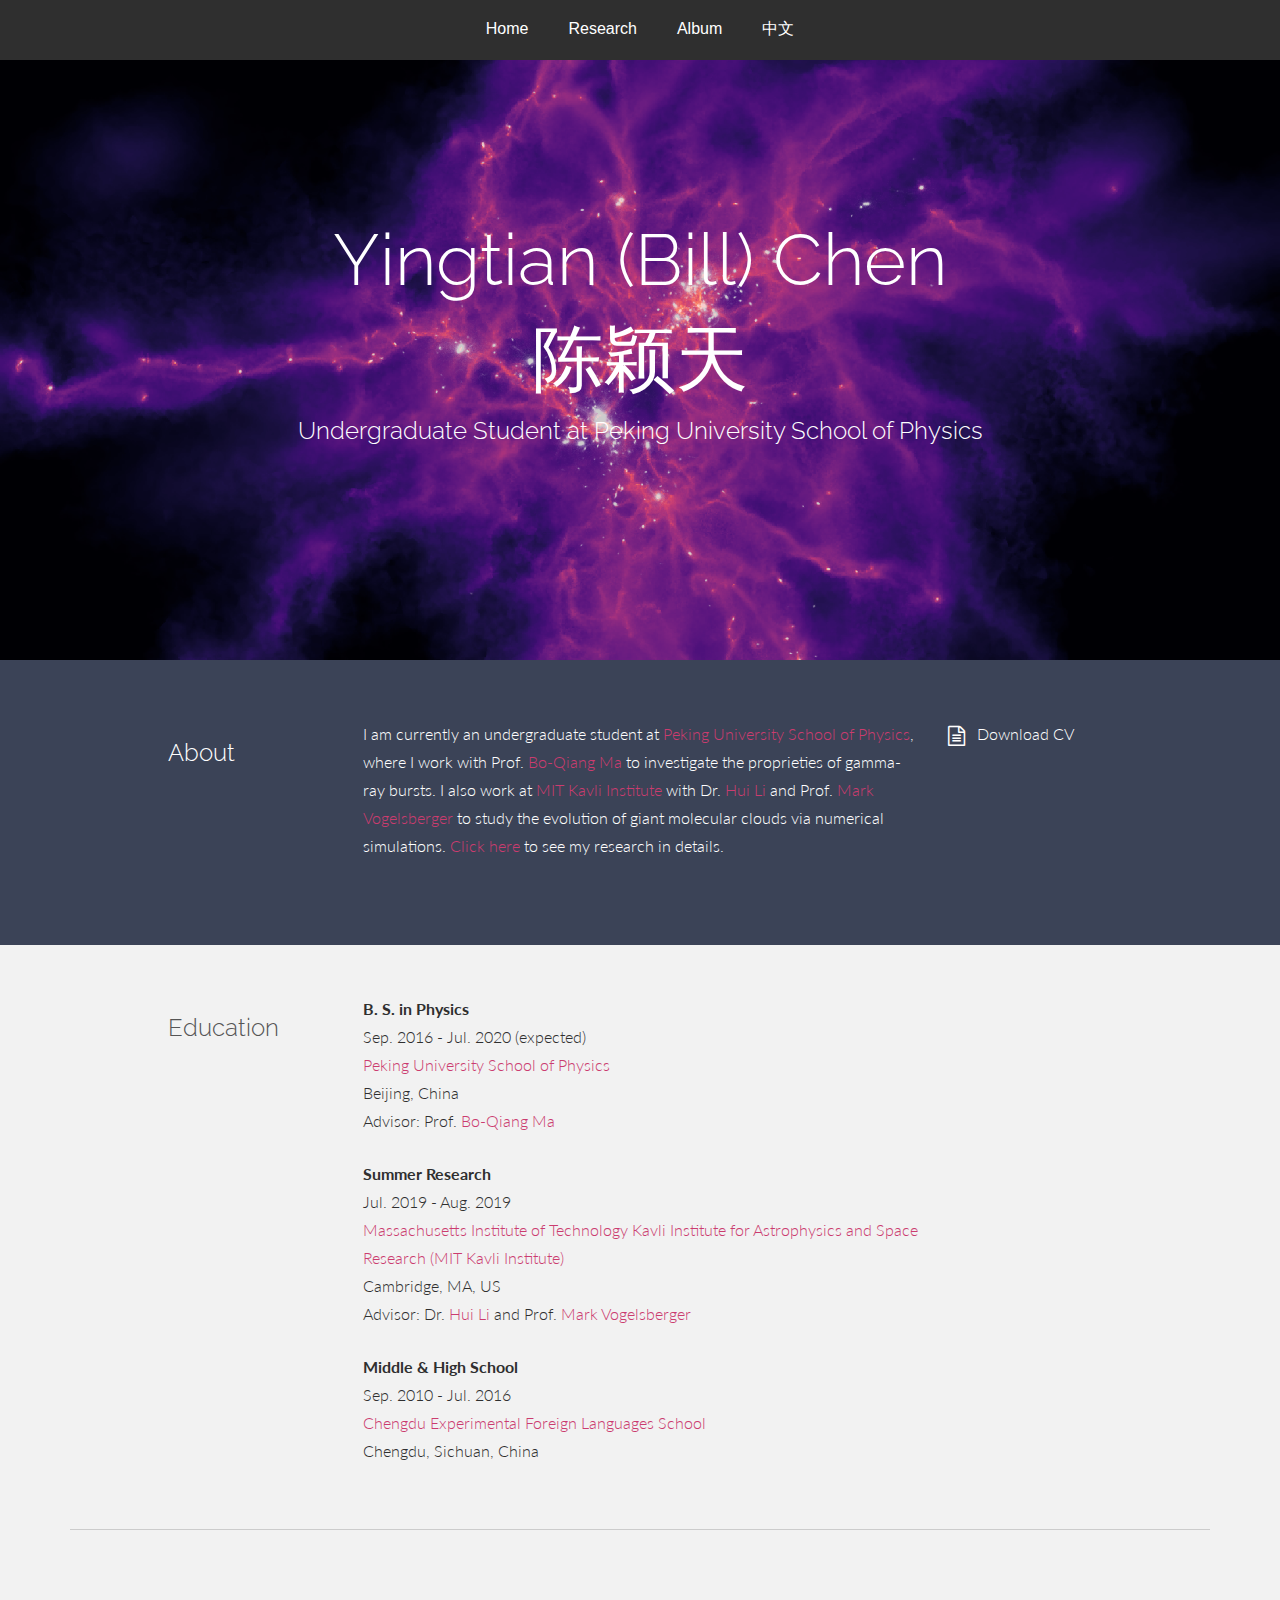
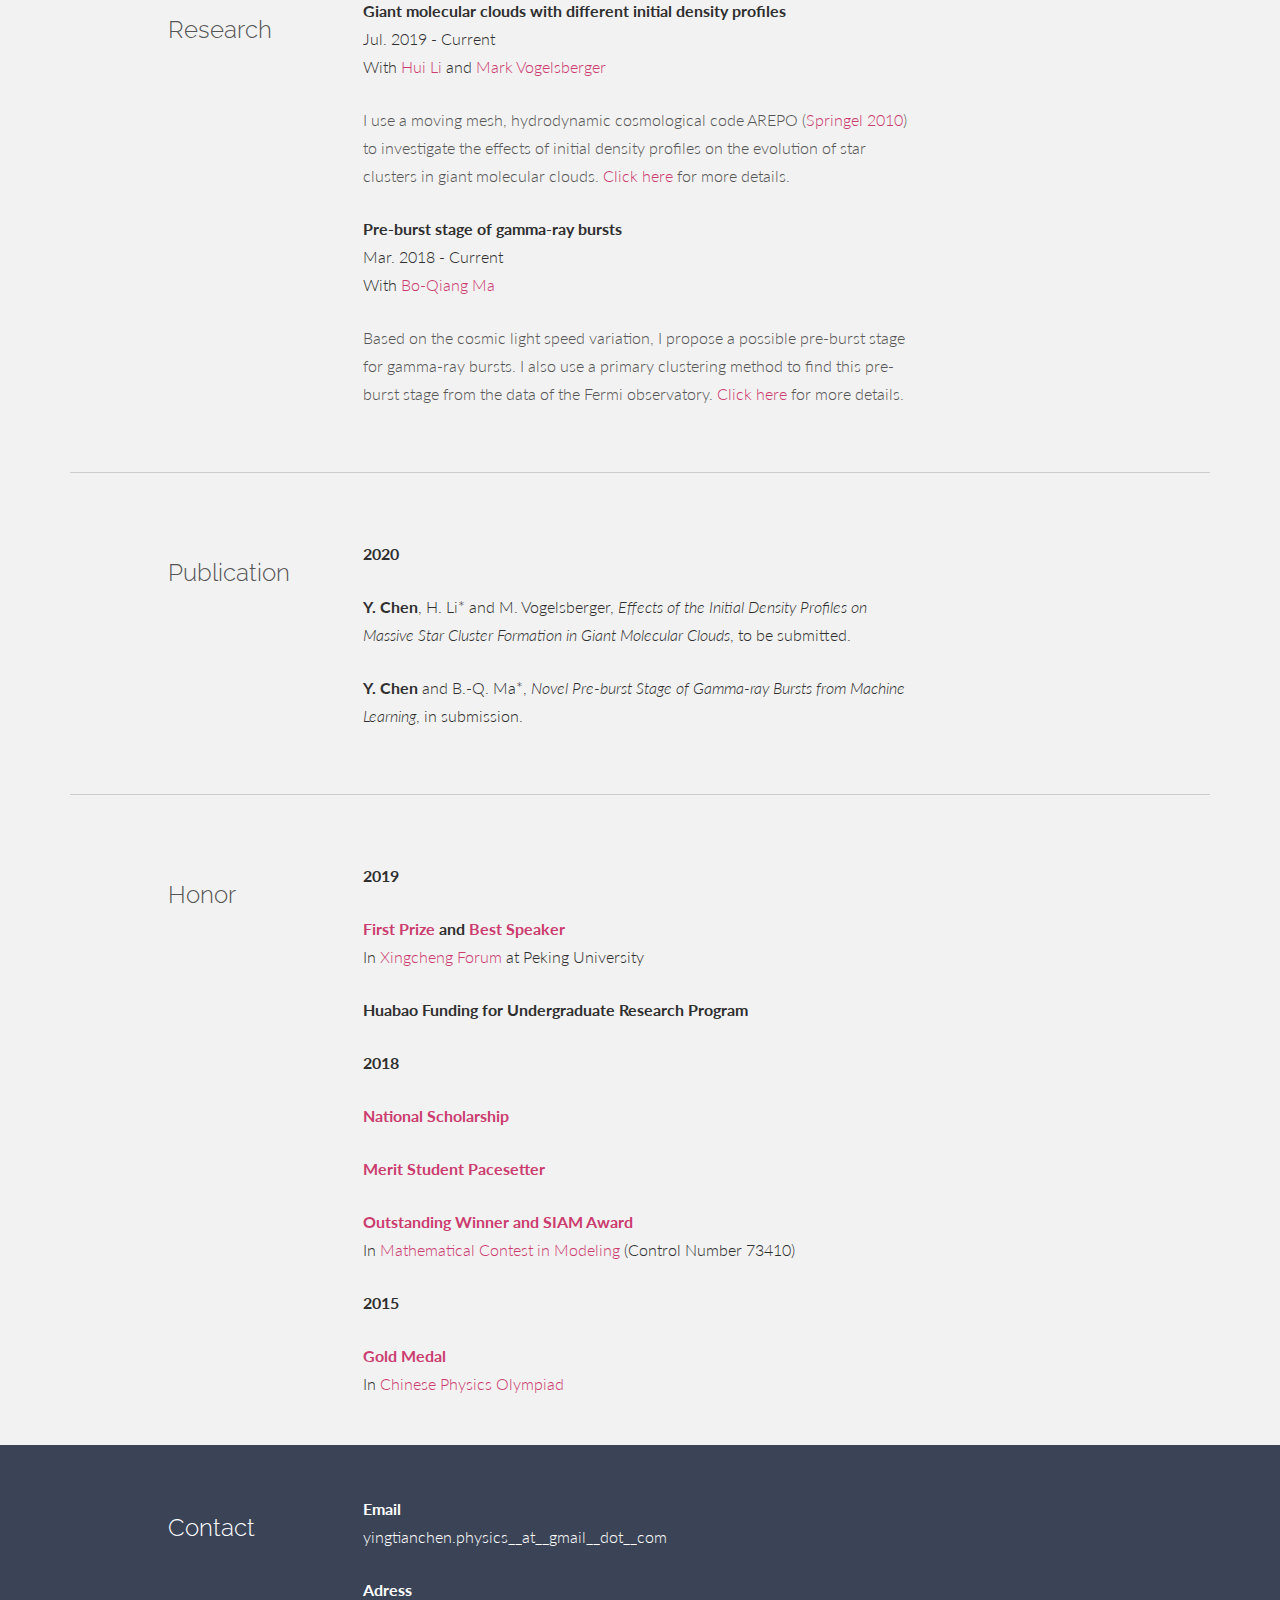
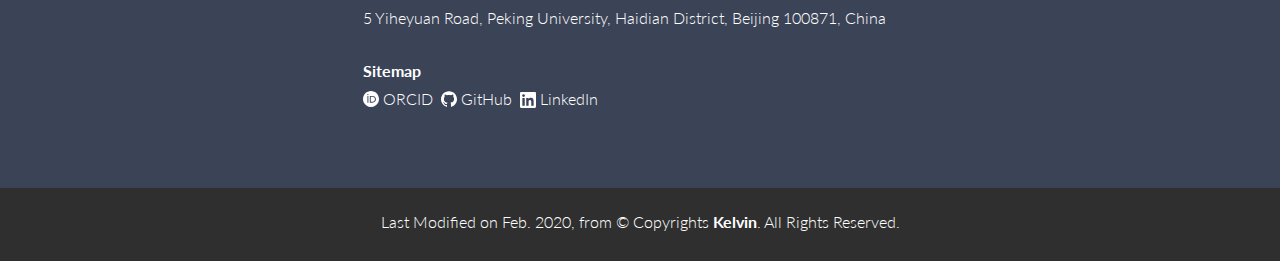
<file: index.html>
<!DOCTYPE html>
<html lang="en">
<head>
  <meta charset="utf-8">
  <title>Bill Chen</title>
  <meta content="width=device-width, initial-scale=1.0" name="viewport">
  <meta content="" name="keywords">
  <meta content="" name="description">

  <!-- Favicons -->
  <link href="img/icon.svg" rel="icon">
  <link href="img/icon.svg" rel="apple-touch-icon">

  <!-- Google Fonts -->
  <link href="https://fonts.googleapis.com/css?family=Lato:300,400,700,300italic,400italic|Raleway:400,300,700" rel="stylesheet">

  <!-- Bootstrap CSS File -->
  <link href="lib/bootstrap/css/bootstrap.min.css" rel="stylesheet">

  <!-- Libraries CSS Files -->
  <link href="lib/font-awesome/css/font-awesome.min.css" rel="stylesheet">

  <!-- Main Stylesheet File -->
  <link href="css/style.css" rel="stylesheet">

</head>

<body data-spy="scroll" data-offset="64" data-target="#section-topbar">

  <div id="section-topbar">
    <div id="topbar-inner">
      <div class="container">
        <div class="row">
          <div class="dropdown">
            <ul id="nav" class="nav">
              <li class="menu-item"><a href="./index.html">Home</a></li>
              <li class="menu-item"><a href="./research.html">Research</a></li>
              <li class="menu-item"><a href="./album.html">Album</a></li>
              <!--<li class="menu-item"><a href="./doc/CV-YingtianChen.pdf">CV</a></li>-->
              <li class="menu-item"><a href="./index-CN.html">中文</a></li>
            </ul>
            <!--/ uL#nav -->
          </div>
          <!-- /.dropdown -->

          <div class="clear"></div>
        </div>
        <!--/.row -->
      </div>
      <!--/.container -->

      <div class="clear"></div>
    </div>
    <!--/ #topbar-inner -->
  </div>
  <!--/ #section-topbar -->

  <div id="headerwrap">
    <div class="container">
      <div class="row centered">
        <div class="col-lg-12">
          <h1>Yingtian (Bill) Chen</h1>
          <h1>陈颖天</h1>
          <h3>Undergraduate Student at Peking University School of Physics</h3>
        </div>
        <!--/.col-lg-12 -->
      </div>
      <!--/.row -->
    </div>
    <!--/.container -->
  </div>
  <!--/.#headerwrap -->


  <section id="home" name="home">
    <div id="intro">
      <div class="container">
        <div class="row">

          <div class="col-lg-2 col-lg-offset-1">
            <h3>About</h3><br/>
          </div>
          <div class="col-lg-6">
            <p>
            	I am currently an undergraduate student at <a href="http://www.phy.pku.edu.cn/English.html">Peking University School of Physics</a>, where I work with Prof. <a href="http://www.phy.pku.edu.cn/~mabq/mabq.htm">Bo-Qiang Ma</a> to investigate the proprieties of gamma-ray bursts. I also work at <a href="https://space.mit.edu/">MIT Kavli Institute</a> with Dr. <a href="https://lihui870222.github.io/">Hui Li</a> and Prof. <a href="http://web.mit.edu/physics/people/faculty/vogelsberger_mark.html">Mark Vogelsberger</a> to study the evolution of giant molecular clouds via numerical simulations. <a href="./research.html">Click here</a> to see my research in details.
            </p>
          </div>
          <div class="col-lg-3">
            <p><a href="./doc/CV-YingtianChen.pdf"><i class="fa fa-file-text-o"></i></a>
              <sm>Download CV</sm>
            </p>
          </div>

        </div>
        <!--/.row -->
      </div>
      <!--/.container -->
    </div>
    <!--/ #intro -->
  </section>


  <section id="resume" name="resume">
    <!--EDUCATION DESCRIPTION -->
    <div class="container desc">
      <div class="row">

        <div class="col-lg-2 col-lg-offset-1">
          <h3>Education</h3><br/>
        </div>
        <div class="col-lg-6">
          <p>
            <t>B. S. in Physics</t><br/>
            <sm>Sep. 2016 - Jul. 2020 (expected)</sm><br/>
            <a href="http://www.phy.pku.edu.cn/English.html">Peking University School of Physics</a><br/>
            Beijing, China <br/>
            Advisor: Prof. <a href="http://www.phy.pku.edu.cn/~mabq/mabq.htm">Bo-Qiang Ma</a>
          </p>
        </div>

        <div class="col-lg-6 col-lg-offset-3">
          <p>
            <t>Summer Research</t><br/>
            <sm>Jul. 2019 - Aug. 2019</sm><br/>
            <a href="https://space.mit.edu/">Massachusetts Institute of Technology Kavli Institute for Astrophysics and Space Research (MIT Kavli Institute)</a><br/>
            Cambridge, MA, US <br/>
            Advisor: Dr. <a href="https://lihui870222.github.io/">Hui Li</a> and Prof. <a href="http://web.mit.edu/physics/people/faculty/vogelsberger_mark.html">Mark Vogelsberger</a>
          </p>
        </div>

        <div class="col-lg-6 col-lg-offset-3">
          <p>
            <t>Middle & High School</t> <br/>
            <sm>Sep. 2010 - Jul. 2016</sm><br/>
            <a href="http://www.cefls.cn/">Chengdu Experimental Foreign Languages School</a><br/>
            Chengdu, Sichuan, China <br/>
          </p>
        </div>

      </div>
      <!--/.row -->
      <br>
      <hr>
    </div>
    <!--/.container -->
  </section>

  <!--WORK DESCRIPTION -->
  <div class="container desc">
    <div class="row">

      <div class="col-lg-2 col-lg-offset-1">
        <h3>Research</h3><br/>
      </div>
      <div class="col-lg-6">
        <p>
          <t>Giant molecular clouds with different initial density profiles</t><br/>
          <sm>Jul. 2019 - Current</sm><br/>
          With <a href="https://lihui870222.github.io/">Hui Li</a> and <a href="http://web.mit.edu/physics/people/faculty/vogelsberger_mark.html">Mark Vogelsberger</a><br/>
        </p>
        <p>
          <more>
          	I use a moving mesh, hydrodynamic cosmological code AREPO (<a href="https://academic.oup.com/mnras/article/401/2/791/1147356">Springel 2010</a>) to investigate the effects of initial density profiles on the evolution of star clusters in giant molecular clouds. <a href="./research.html">Click here</a> for more details.
      	  </more>
        </p>
      </div>

      <div class="col-lg-6 col-lg-offset-3">
        <p>
          <t>Pre-burst stage of gamma-ray bursts</t><br/>
          <sm>Mar. 2018 - Current</sm><br/>
          With <a href="http://www.phy.pku.edu.cn/~mabq/mabq.htm">Bo-Qiang Ma</a><br/>
        </p>
        <p>
          <more>
          	Based on the cosmic light speed variation, I propose a possible pre-burst stage for gamma-ray bursts. I also use a primary clustering method to find this pre-burst stage from the data of the Fermi observatory. <a href="./research.html">Click here</a> for more details.
          </more>
        </p>
      </div>

    </div>
    <!--/.row -->
    <br>
    <hr>
  </div>
  <!--/.container -->


  <!--PUB DESCRIPTION -->
  <div class="container desc">
    <div class="row">

      <div class="col-lg-2 col-lg-offset-1">
        <h3>Publication</h3><br/>
      </div>
      <div class="col-lg-6">
        <p>
          <t>2020</t><br/>
        </p>
        <p>
          <t>Y. Chen</t>, H. Li* and M. Vogelsberger,
          <i>Effects of the Initial Density Profiles on Massive Star Cluster Formation in Giant Molecular Clouds</i>,
          to be submitted.<br/>
        </p>
      </div>

      <div class="col-lg-6 col-lg-offset-3">
        <p>
          <t>Y. Chen</t> and B.-Q. Ma*,
          <i>Novel Pre-burst Stage of Gamma-ray Bursts from Machine Learning</i>,
          in submission.<br/>
        </p>
      </div>

    </div>
    <!--/.row -->
    <br>
    <hr>
  </div>
  <!--/.container -->


  <!--AWARDS DESCRIPTION -->
  <div class="container desc">
    <div class="row">
      <div class="col-lg-2 col-lg-offset-1">
        <h3>Honor</h3><br/>
      </div>
      <div class="col-lg-6">
        <p>
          <t>2019</t><br/>
        </p>
        <p>
          <t><a href="./img/XingCheng1.jpg">First Prize</a> and <a href="./img/XingCheng2.jpg">Best Speaker</a></t><br/>
          In <a href="http://www.phy.pku.edu.cn/under/xingcheng/index.xml">Xingcheng Forum</a> at Peking University<br/>
        </p>
      </div>

      <div class="col-lg-6 col-lg-offset-3">
        <p>
          <t>Huabao Funding for Undergraduate Research Program</t><br/>
        </p>
      </div>

      <div class="col-lg-6 col-lg-offset-3">
        <p>
          <t>2018</t><br/>
        </p>
        <p>
          <t><a href="./img/NationalScholarship.pdf">National Scholarship</a></t><br/>
        </p>
      </div>

      <div class="col-lg-6 col-lg-offset-3">
        <p>
          <t><a href="./img/MeritStudentPacesetter.pdf">Merit Student Pacesetter</a></t><br/>
        </p>
      </div>

      <div class="col-lg-6 col-lg-offset-3">
        <p>
          <t><a href="./img/MCM.jpg">Outstanding Winner and SIAM Award</a></t><br/>
          In <a href="https://www.comap.com/undergraduate/contests/">Mathematical Contest in Modeling</a> (Control Number 73410)<br/>
        </p>
      </div>

      <div class="col-lg-6 col-lg-offset-3">
        <p>
          <t>2015</t><br/>
        </p>
        <p>
          <t><a href="./img/CPhO.jpg">Gold Medal</a></t><br/>
          In <a href="http://cso.xiaoxiaotong.org/physics/index.aspx">Chinese Physics Olympiad</a><br/>
        </p>
      </div>

    </div>
    <!--/.row -->
    <br>
  </div>
  <!--/.container -->

  <section id="contact" name="contact">
    <!--FOOTER DESCRIPTION -->
    <div id="footwrap">
      <div class="container">
        <div class="row">

          <div class="col-lg-2 col-lg-offset-1">
            <h3>Contact</h3><br/>
          </div>
          <div class="col-lg-6">
            <p>
              <t>Email</t><br/> yingtianchen.physics__at__gmail__dot__com <br/>
            </p>
            <p>
              <t>Adress</t><br/> 5 Yiheyuan Road, Peking University, Haidian District, Beijing 100871, China <br/>
            </p>
            <p>
              <t>Sitemap</t><br/>
              <a href="https://orcid.org/0000-0002-5970-2563"><img border="0" src="./img/orcid.svg" width=16 style="margin-bottom: 5px"></a> ORCID&nbsp;
              <a href="https://github.com/EnthalpyBill"><img border="0" src="./img/github.svg" width=16 style="margin-bottom: 5px"></a> GitHub&nbsp;
              <a href="https://www.linkedin.com/in/yingtianchen/"><img border="0" src="./img/linkedin.svg" width=16 style="margin-bottom: 3px"></a> LinkedIn
              <br/>
            </p>
          </div>
        </div>
        <!--/.row -->
      </div>
      <!--/.container -->
    </div>
    <!--/ #footer -->
  </section>

  <div id="copyrights">
    <div class="container">
      <p>
        Last Modified on Feb. 2020, from &copy; Copyrights <strong>Kelvin</strong>. All Rights Reserved.
      </p>
      <div class="credits">

      </div>
    </div>
  </div>

  <!-- JavaScript Libraries -->
  <script src="lib/jquery/jquery.min.js"></script>
  <script src="lib/bootstrap/js/bootstrap.min.js"></script>
  <script src="lib/php-mail-form/validate.js"></script>
  <script src="lib/chart/chart.js"></script>
  <script src="lib/easing/easing.min.js"></script>

  <!-- Template Main Javascript File -->
  <script src="js/main.js"></script>

</body>
</html>
</file>
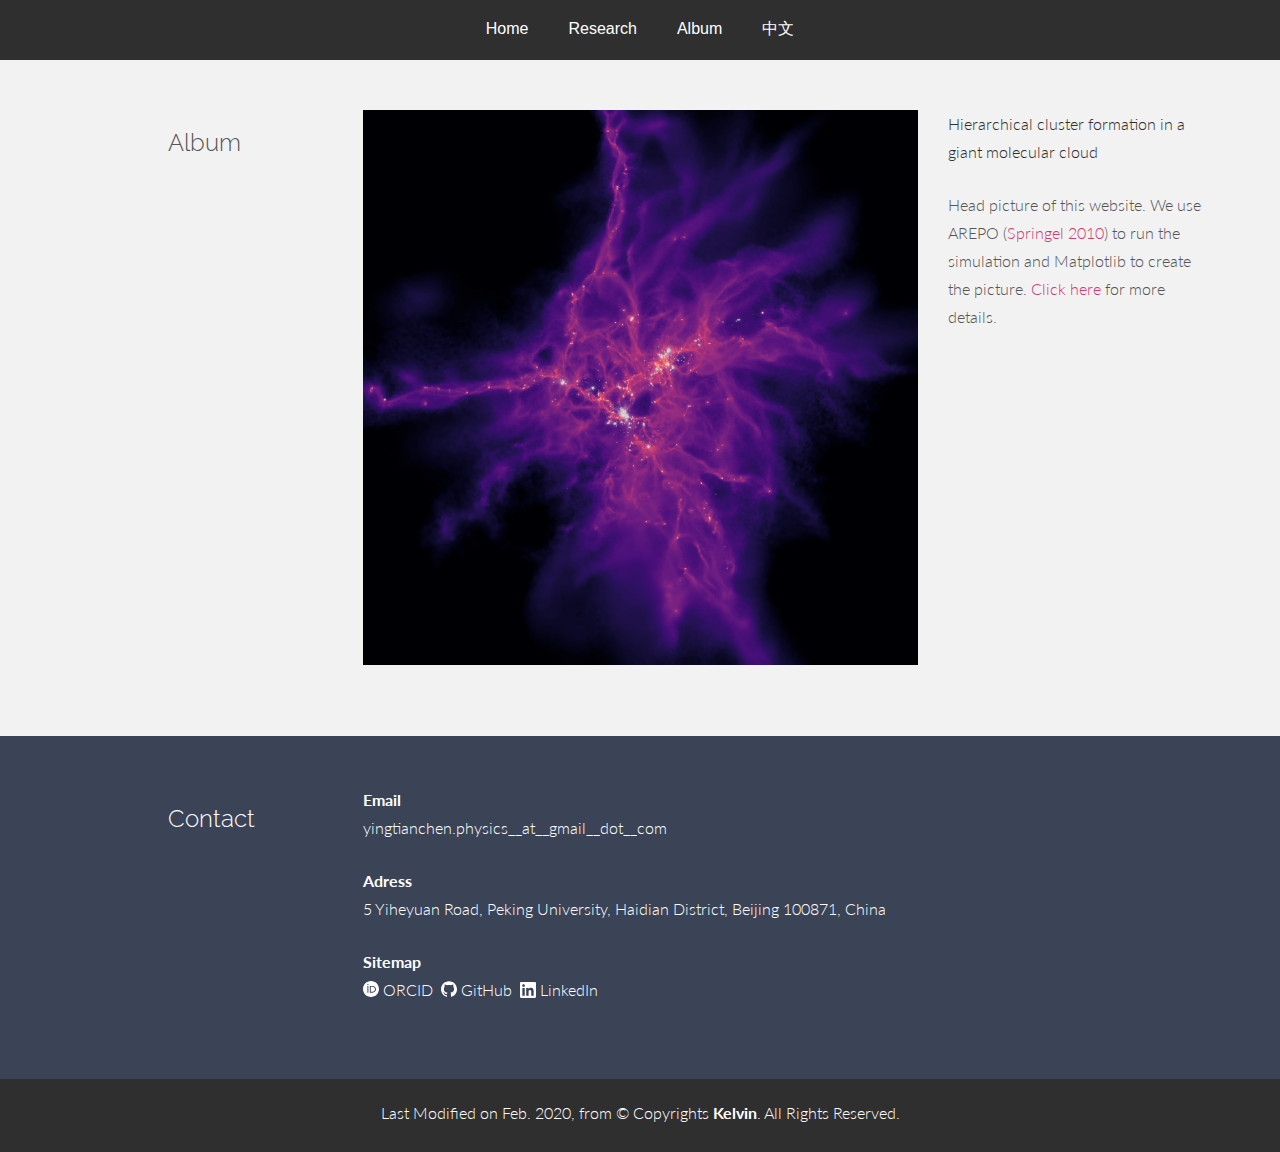
<file: album.html>
<!DOCTYPE html>
<html lang="en">
<head>
  <meta charset="utf-8">
  <title>Bill Chen Album</title>
  <meta content="width=device-width, initial-scale=1.0" name="viewport">
  <meta content="" name="keywords">
  <meta content="" name="description">

  <!-- Favicons -->
  <link href="img/icon.svg" rel="icon">
  <link href="img/icon.svg" rel="apple-touch-icon">

  <!-- Google Fonts -->
  <link href="https://fonts.googleapis.com/css?family=Lato:300,400,700,300italic,400italic|Raleway:400,300,700" rel="stylesheet">

  <!-- Bootstrap CSS File -->
  <link href="lib/bootstrap/css/bootstrap.min.css" rel="stylesheet">

  <!-- Libraries CSS Files -->
  <link href="lib/font-awesome/css/font-awesome.min.css" rel="stylesheet">

  <!-- Main Stylesheet File -->
  <link href="css/style.css" rel="stylesheet">

  <style type="text/css">.desc {margin-top: 60px;}</style>

</head>

<body data-spy="scroll" data-offset="64" data-target="#section-topbar">

  <div id="section-topbar">
    <div id="topbar-inner">
      <div class="container">
        <div class="row">
          <div class="dropdown">
            <ul id="nav" class="nav">
              <li class="menu-item"><a href="./index.html">Home</a></li>
              <li class="menu-item"><a href="./research.html">Research</a></li>
              <li class="menu-item"><a href="./album.html">Album</a></li>
              <!--<li class="menu-item"><a href="./doc/CV-YingtianChen.pdf">CV</a></li>-->
              <li class="menu-item"><a href="./index-CN.html">中文</a></li>
            </ul>
            <!--/ uL#nav -->
          </div>
          <!-- /.dropdown -->

          <div class="clear"></div>
        </div>
        <!--/.row -->
      </div>
      <!--/.container -->

      <div class="clear"></div>
    </div>
    <!--/ #topbar-inner -->
  </div>
  <!--/ #section-topbar -->



  <section id="work" name="work">
    <!--PORTFOLIO DESCRIPTION -->
    <div class="container desc">
      <div class="row">
        <div class="col-lg-2 col-lg-offset-1">
          <h3>Album</h3><br/>
        </div>
        <div class="col-lg-6">
          <p><img class="img-responsive" src="img/head.png" alt=""></p>
        </div>
        <div class="col-lg-3">
          <p>Hierarchical cluster formation in a giant molecular cloud</p>
          <p>
            <more>
              Head picture of this website. We use AREPO (<a href="https://academic.oup.com/mnras/article/401/2/791/1147356">Springel 2010</a>) to run the simulation and Matplotlib to create the picture. <a href="./research.html">Click here</a> for more details.<br/><br/>
            </more>
          </p>
        </div>

        <!--
        <div class="col-lg-6 col-lg-offset-3">
          <p><img class="img-responsive" src="img/port02.jpg" alt=""></p>
        </div>
        <div class="col-lg-3">
          <p>SANKEY</p>
          <p>
            <more>Lorem Ipsum is simply dummy text of the printing and typesetting industry. Lorem Ipsum has been the industry's standard dummy text ever since the 1500s, when an unknown printer took a galley of type and scrambled it to make a type specimen book.<br/><br/>
              <sm><i class="icon-tag"></i> front-end</sm>
            </more>
          </p>
        </div>
      -->

      </div>
      <!--/.row -->
      <br>
      <br>
    </div>
    <!--/.container -->
  </section>

  <section id="contact" name="contact">
    <!--FOOTER DESCRIPTION -->
    <div id="footwrap">
      <div class="container">
        <div class="row">

          <div class="col-lg-2 col-lg-offset-1">
            <h3>Contact</h3><br/>
          </div>
          <div class="col-lg-6">
            <p>
              <t>Email</t><br/> yingtianchen.physics__at__gmail__dot__com <br/>
            </p>
            <p>
              <t>Adress</t><br/> 5 Yiheyuan Road, Peking University, Haidian District, Beijing 100871, China <br/>
            </p>
            <p>
              <t>Sitemap</t><br/>
              <a href="https://orcid.org/0000-0002-5970-2563"><img border="0" src="./img/orcid.svg" width=16 style="margin-bottom: 5px"></a> ORCID&nbsp;
              <a href="https://github.com/EnthalpyBill"><img border="0" src="./img/github.svg" width=16 style="margin-bottom: 5px"></a> GitHub&nbsp;
              <a href="https://www.linkedin.com/in/yingtianchen/"><img border="0" src="./img/linkedin.svg" width=16 style="margin-bottom: 3px"></a> LinkedIn
              <br/>
          </div>
        </div>
        <!--/.row -->
      </div>
      <!--/.container -->
    </div>
    <!--/ #footer -->
  </section>

  <div id="copyrights">
    <div class="container">
      <p>
        Last Modified on Feb. 2020, from &copy; Copyrights <strong>Kelvin</strong>. All Rights Reserved.
      </p>
      <div class="credits">

      </div>
    </div>
  </div>

  <!-- JavaScript Libraries -->
  <script src="lib/jquery/jquery.min.js"></script>
  <script src="lib/bootstrap/js/bootstrap.min.js"></script>
  <script src="lib/php-mail-form/validate.js"></script>
  <script src="lib/chart/chart.js"></script>
  <script src="lib/easing/easing.min.js"></script>

  <!-- Template Main Javascript File -->
  <script src="js/main.js"></script>

</body>
</html>
</file>
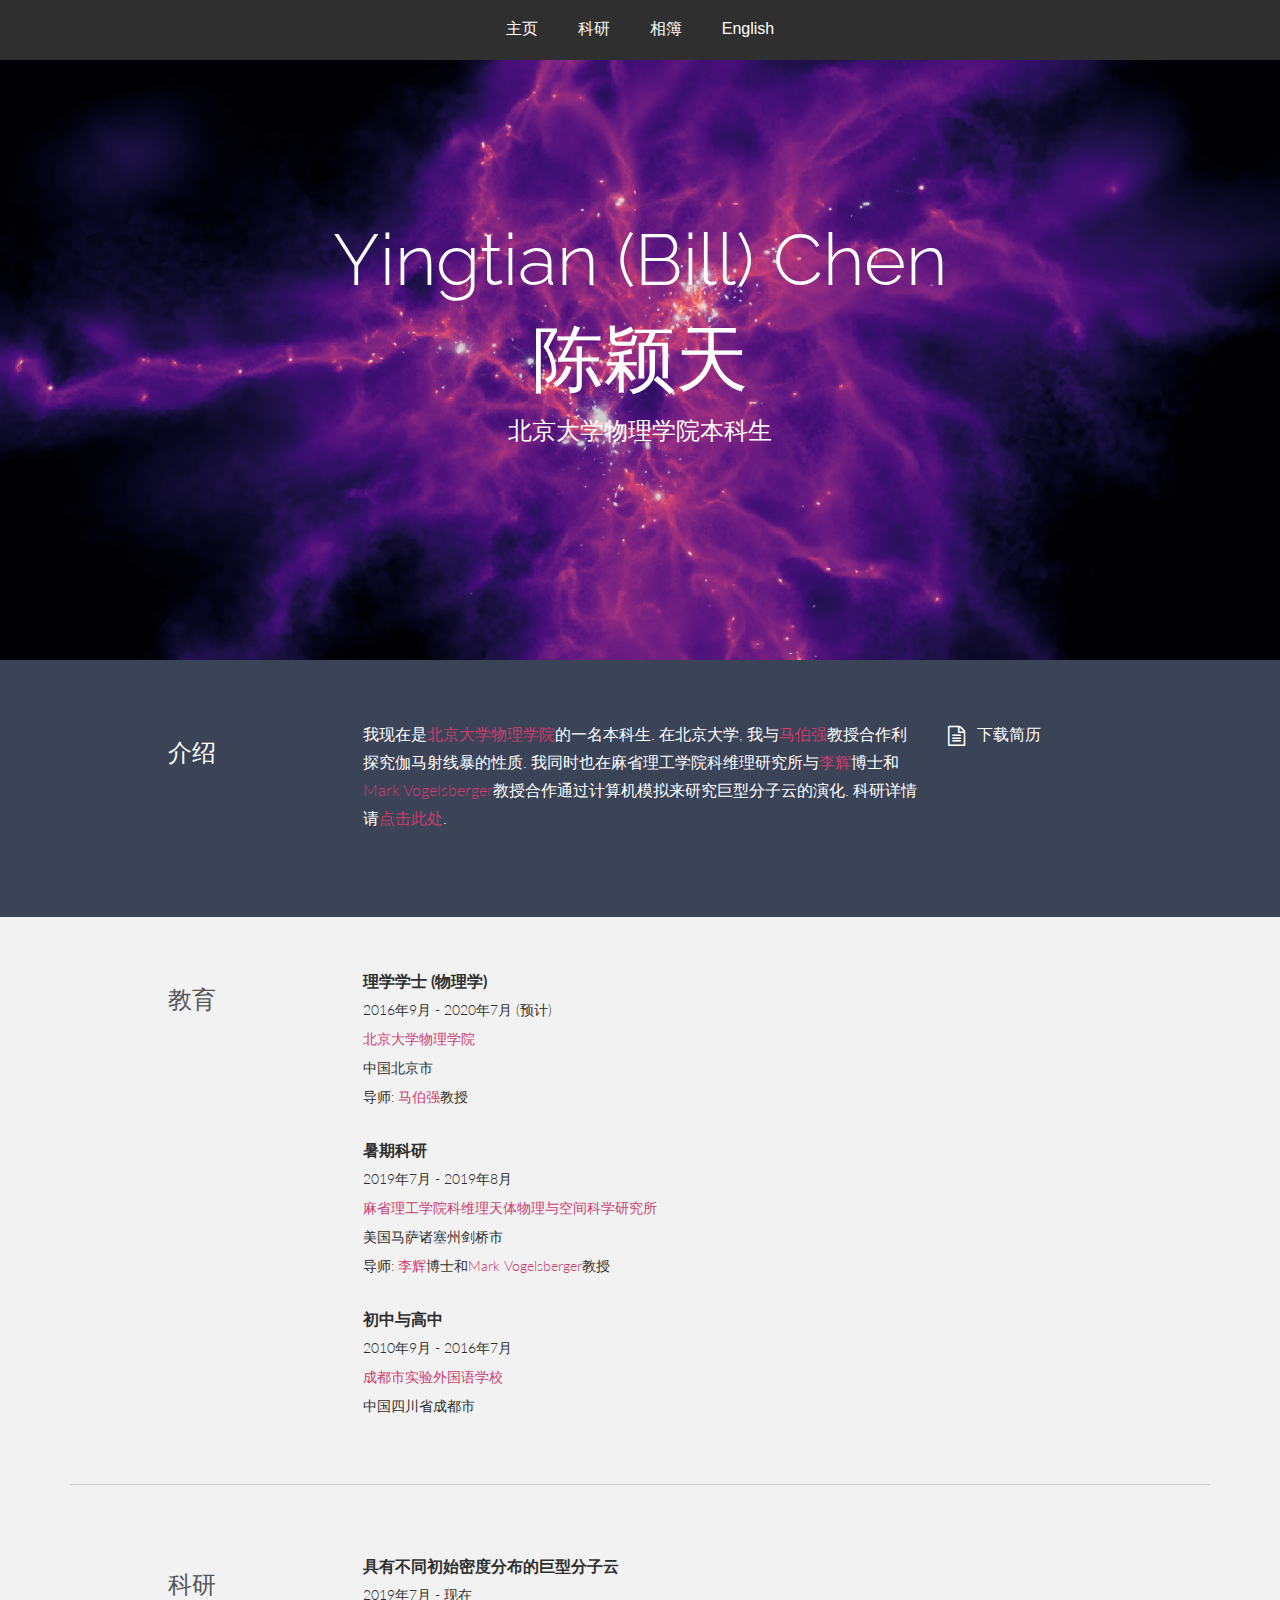
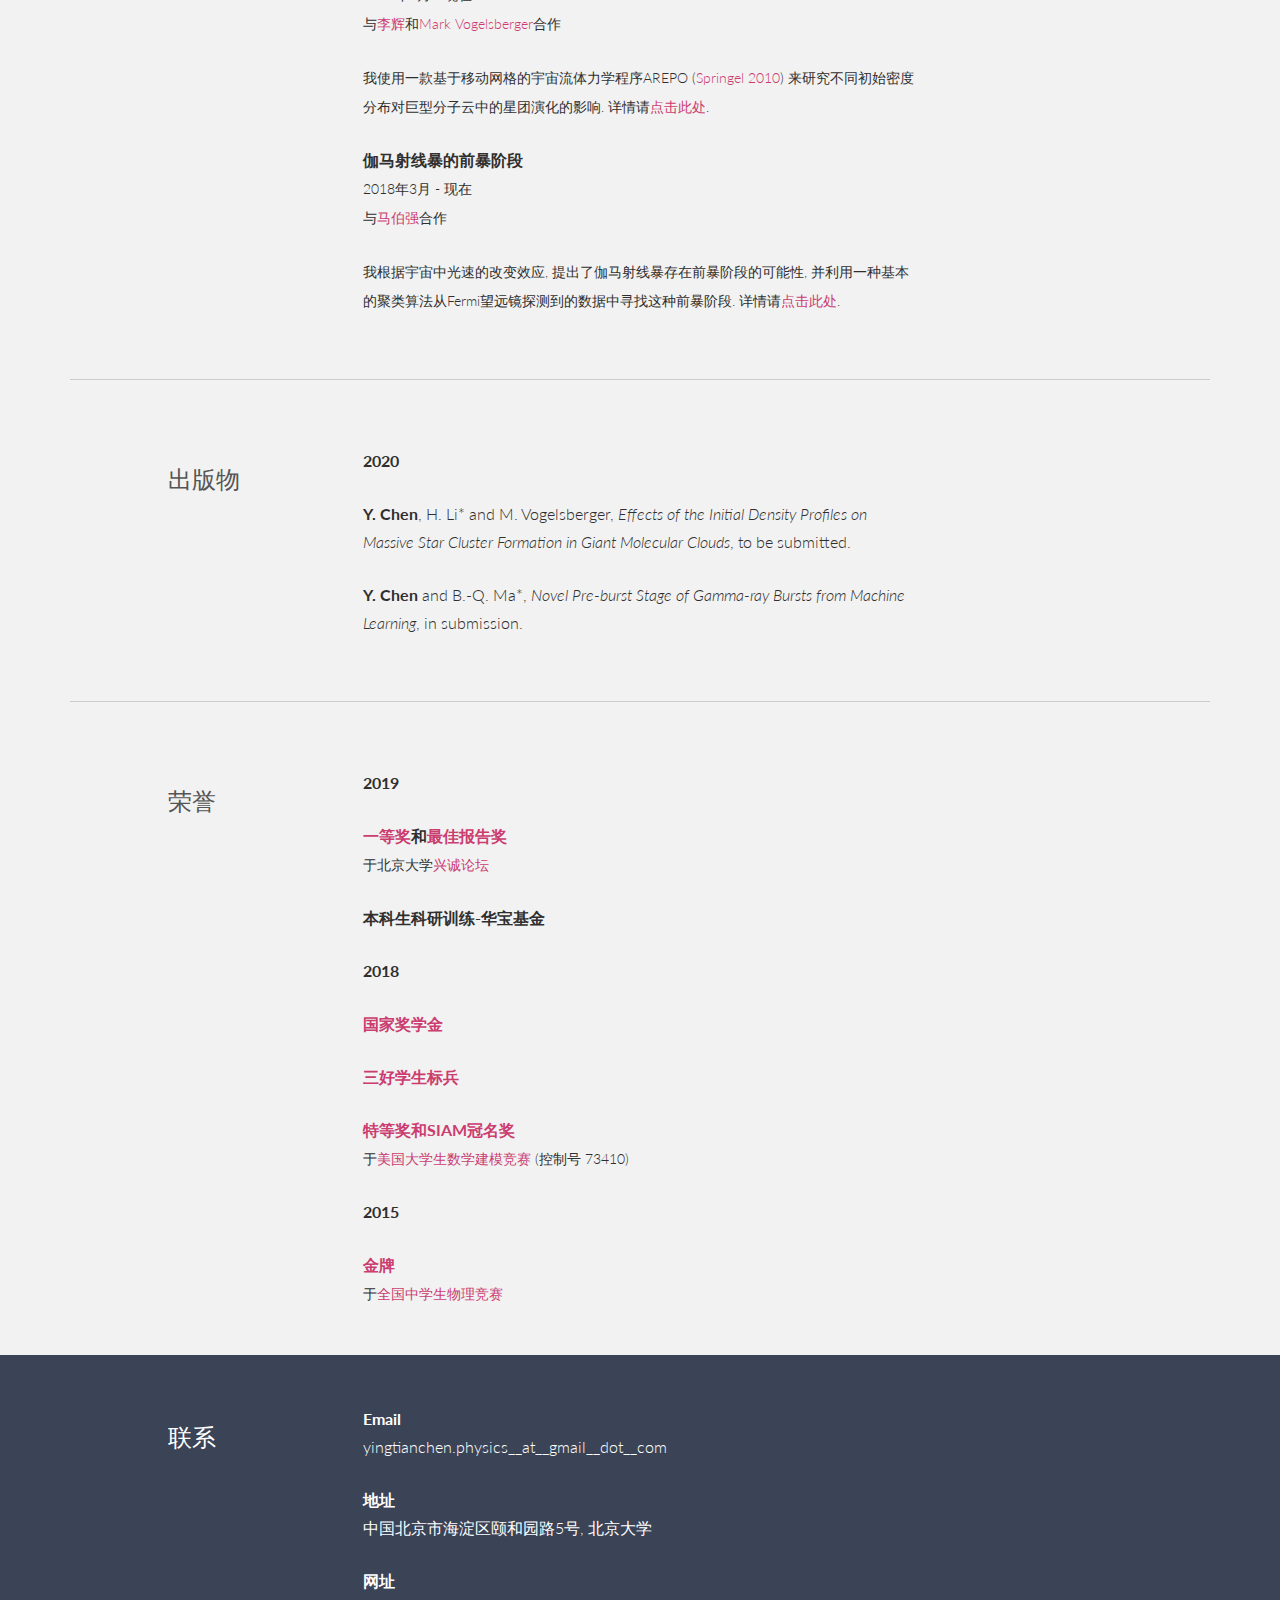
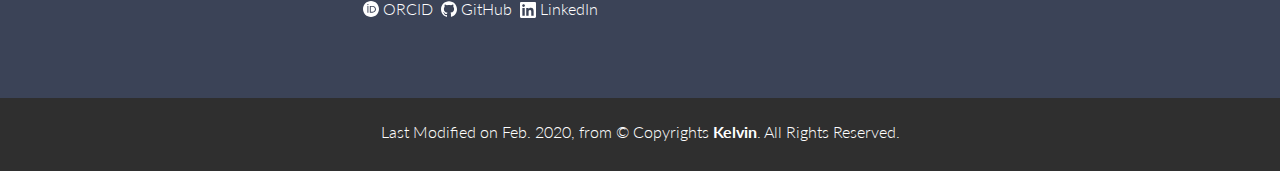
<file: index-CN.html>
<!DOCTYPE html>
<html lang="cn">
<head>
  <meta charset="utf-8">
  <title>陈颖天</title>
  <meta content="width=device-width, initial-scale=1.0" name="viewport">
  <meta content="" name="keywords">
  <meta content="" name="description">

  <!-- Favicons -->
  <link href="img/icon.svg" rel="icon">
  <link href="img/icon.svg" rel="apple-touch-icon">

  <!-- Google Fonts -->
  <link href="https://fonts.googleapis.com/css?family=Lato:300,400,700,300italic,400italic|Raleway:400,300,700" rel="stylesheet">

  <!-- Bootstrap CSS File -->
  <link href="lib/bootstrap/css/bootstrap.min.css" rel="stylesheet">

  <!-- Libraries CSS Files -->
  <link href="lib/font-awesome/css/font-awesome.min.css" rel="stylesheet">

  <!-- Main Stylesheet File -->
  <link href="css/style-CN.css" rel="stylesheet">

</head>

<body data-spy="scroll" data-offset="64" data-target="#section-topbar">

  <div id="section-topbar">
    <div id="topbar-inner">
      <div class="container">
        <div class="row">
          <div class="dropdown">
            <ul id="nav" class="nav">
              <li class="menu-item"><a href="./index-CN.html">主页</a></li>
              <li class="menu-item"><a href="./research.html">科研</a></li>
              <li class="menu-item"><a href="./album.html">相簿</a></li>
              <!--<li class="menu-item"><a href="./doc/CV-YingtianChen.pdf">简历</a></li>-->
              <li class="menu-item"><a href="./index.html">English</a></li>
            </ul>
            <!--/ uL#nav -->
          </div>
          <!-- /.dropdown -->

          <div class="clear"></div>
        </div>
        <!--/.row -->
      </div>
      <!--/.container -->

      <div class="clear"></div>
    </div>
    <!--/ #topbar-inner -->
  </div>
  <!--/ #section-topbar -->

  <div id="headerwrap">
    <div class="container">
      <div class="row centered">
        <div class="col-lg-12">
          <h1>Yingtian (Bill) Chen</h1>
          <h1>陈颖天</h1>
          <h3>北京大学物理学院本科生</h3>
        </div>
        <!--/.col-lg-12 -->
      </div>
      <!--/.row -->
    </div>
    <!--/.container -->
  </div>
  <!--/.#headerwrap -->


  <section id="about" name="about">
    <div id="intro">
      <div class="container">
        <div class="row">

          <div class="col-lg-2 col-lg-offset-1">
            <h3>介绍</h3><br/>
          </div>
          <div class="col-lg-6">
            <p>
              我现在是<a href="http://www.phy.pku.edu.cn/English.html">北京大学物理学院</a>的一名本科生. 在北京大学, 我与<a href="http://www.phy.pku.edu.cn/~mabq/mabq.htm">马伯强</a>教授合作利探究伽马射线暴的性质. 我同时也在麻省理工学院科维理研究所与<a href="https://lihui870222.github.io/">李辉</a>博士和<a href="http://web.mit.edu/physics/people/faculty/vogelsberger_mark.html">Mark Vogelsberger</a>教授合作通过计算机模拟来研究巨型分子云的演化. 科研详情请<a href="./research.html">点击此处</a>.
            </p>
          </div>
          <div class="col-lg-3">
            <p><a href="./doc/CV-YingtianChen.pdf"><i class="fa fa-file-text-o"></i></a>
              下载简历
            </p>
          </div>

        </div>
        <!--/.row -->
      </div>
      <!--/.container -->
    </div>
    <!--/ #intro -->
  </section>


  <section id="resume" name="resume">
    <!--EDUCATION DESCRIPTION -->
    <div class="container desc">
      <div class="row">

        <div class="col-lg-2 col-lg-offset-1">
          <h3>教育</h3><br/>
        </div>
        <div class="col-lg-6">
          <p>
            <t>理学学士 (物理学)</t><br/>
            <sm>
            2016年9月 - 2020年7月 (预计)<br/>
            <a href="http://www.phy.pku.edu.cn">北京大学物理学院</a><br/>
            中国北京市 <br/>
            导师: <a href="http://www.phy.pku.edu.cn/~mabq/mabq.htm">马伯强</a>教授
            </sm>
          </p>
        </div>

        <div class="col-lg-6 col-lg-offset-3">
          <p>
            <t>暑期科研</t><br/>
            <sm>
            2019年7月 - 2019年8月<br/>
            <a href="https://space.mit.edu/">麻省理工学院科维理天体物理与空间科学研究所</a><br/>
            美国马萨诸塞州剑桥市 <br/>
            导师: <a href="https://lihui870222.github.io/">李辉</a>博士和<a href="http://web.mit.edu/physics/people/faculty/vogelsberger_mark.html">Mark Vogelsberger</a>教授
            </sm>
          </p>
        </div>

        <div class="col-lg-6 col-lg-offset-3">
          <p>
            <t>初中与高中</t><br/>
            <sm>
            2010年9月 - 2016年7月<br/>
            <a href="http://www.cefls.cn/">成都市实验外国语学校</a><br/>
            中国四川省成都市 <br/>
            </sm>
          </p>
        </div>

      </div>
      <!--/.row -->
      <br>
      <hr>
    </div>
    <!--/.container -->
  </section>

  <!--WORK DESCRIPTION -->
  <div class="container desc">
    <div class="row">

      <div class="col-lg-2 col-lg-offset-1">
        <h3>科研</h3><br/>
      </div>
      <div class="col-lg-6">
        <p>
          <t>具有不同初始密度分布的巨型分子云</t><br/>
          <sm>
          2019年7月 - 现在<br/>
          与<a href="https://lihui870222.github.io/">李辉</a>和<a href="http://web.mit.edu/physics/people/faculty/vogelsberger_mark.html">Mark Vogelsberger</a>合作<br/>
        </sm>
        </p>
        <p>
          <sm>
            我使用一款基于移动网格的宇宙流体力学程序AREPO (<a href="https://academic.oup.com/mnras/article/401/2/791/1147356">Springel 2010</a>) 来研究不同初始密度分布对巨型分子云中的星团演化的影响. 详情请<a href="./research.html">点击此处</a>.
          </sm>
        </p>
      </div>

      <div class="col-lg-6 col-lg-offset-3">
        <p>
          <t>伽马射线暴的前暴阶段</t><br/>
          <sm>
          2018年3月 - 现在<br/>
          与<a href="http://www.phy.pku.edu.cn/~mabq/mabq.htm">马伯强</a>合作<br/>
        </sm>
        </p>
        <p>
          <sm>
            我根据宇宙中光速的改变效应, 提出了伽马射线暴存在前暴阶段的可能性, 并利用一种基本的聚类算法从Fermi望远镜探测到的数据中寻找这种前暴阶段. 详情请<a href="./research.html">点击此处</a>.
          </sm>
        </p>
      </div>

    </div>
    <!--/.row -->
    <br>
    <hr>
  </div>
  <!--/.container -->

  <!--PUB DESCRIPTION -->
  <div class="container desc">
    <div class="row">

      <div class="col-lg-2 col-lg-offset-1">
        <h3>出版物</h3><br/>
      </div>
      <div class="col-lg-6">
        <p>
          <t>2020</t><br/>
        </p>
        <p>
          <t>Y. Chen</t>, H. Li* and M. Vogelsberger,
          <i>Effects of the Initial Density Profiles on Massive Star Cluster Formation in Giant Molecular Clouds</i>,
          to be submitted.<br/>
        </p>
      </div>

      <div class="col-lg-6 col-lg-offset-3">
        <p>
          <t>Y. Chen</t> and B.-Q. Ma*,
          <i>Novel Pre-burst Stage of Gamma-ray Bursts from Machine Learning</i>,
          in submission.<br/>
        </p>
      </div>

    </div>
    <!--/.row -->
    <br>
    <hr>
  </div>
  <!--/.container -->

  <!--AWARDS DESCRIPTION -->
    <div class="container desc">
    <div class="row">
      <div class="col-lg-2 col-lg-offset-1">
        <h3>荣誉</h3><br/>
      </div>
      <div class="col-lg-6">
        <p>
          <t>2019</t><br/>
        </p>
        <p>
          <t><a href="./img/XingCheng1.jpg">一等奖</a>和<a href="./img/XingCheng2.jpg">最佳报告奖</a></t><br/>
          <sm>
          于北京大学<a href="http://www.phy.pku.edu.cn/under/xingcheng/index.xml">兴诚论坛</a><br/>
        </sm>
        </p>
      </div>

      <div class="col-lg-6 col-lg-offset-3">
        <p>
          <t>本科生科研训练-华宝基金</t><br/>
        </p>
      </div>

      <div class="col-lg-6 col-lg-offset-3">
        <p>
          <t>2018</t><br/>
        </p>
        <p>
          <t><a href="./img/NationalScholarship.pdf">国家奖学金</a></t><br/>
        </p>
      </div>

      <div class="col-lg-6 col-lg-offset-3">
        <p>
          <t><a href="./img/MeritStudentPacesetter.pdf">三好学生标兵</a></t><br/>
        </p>
      </div>

      <div class="col-lg-6 col-lg-offset-3">
        <p>
          <t><a href="./img/MCM.jpg">特等奖和SIAM冠名奖</a></t><br/>
          <sm>
          于<a href="https://www.comap.com/undergraduate/contests/">美国大学生数学建模竞赛</a> (控制号 73410)<br/>
        </sm>
        </p>
      </div>

      <div class="col-lg-6 col-lg-offset-3">
        <p>
          <t>2015</t><br/>
        </p>
        <p>
          <t><a href="./img/CPhO.jpg">金牌</a></t><br/>
          <sm>
          于<a href="http://cso.xiaoxiaotong.org/physics/index.aspx">全国中学生物理竞赛</a><br/>
        </sm>
        </p>
      </div>

    </div>
    <!--/.row -->
    <br>
  </div>
  <!--/.container -->


  <section id="contact" name="contact">
    <!--FOOTER DESCRIPTION -->
    <div id="footwrap">
      <div class="container">
        <div class="row">

          <div class="col-lg-2 col-lg-offset-1">
            <h3>联系</h3><br/>
          </div>
          <div class="col-lg-6">
            <p>
              <t>Email</t><br/> yingtianchen.physics__at__gmail__dot__com <br/>
            </p>
            <p>
              <t>地址</t><br/> 中国北京市海淀区颐和园路5号, 北京大学 <br/>
            </p>
            <p>
              <t>网址</t><br/>
              <a href="https://orcid.org/0000-0002-5970-2563"><img border="0" src="./img/orcid.svg" width=16 style="margin-bottom: 5px"></a> ORCID&nbsp;
              <a href="https://github.com/EnthalpyBill"><img border="0" src="./img/github.svg" width=16 style="margin-bottom: 5px"></a> GitHub&nbsp;
              <a href="https://www.linkedin.com/in/yingtianchen/"><img border="0" src="./img/linkedin.svg" width=16 style="margin-bottom: 3px"></a> LinkedIn
              <br/>
          </div>
        </div>
        <!--/.row -->
      </div>
      <!--/.container -->
    </div>
    <!--/ #footer -->
  </section>

  <div id="copyrights">
    <div class="container">
      <p>
        Last Modified on Feb. 2020, from &copy; Copyrights <strong>Kelvin</strong>. All Rights Reserved.
      </p>
      <div class="credits">

      </div>
    </div>
  </div>

  <!-- JavaScript Libraries -->
  <script src="lib/jquery/jquery.min.js"></script>
  <script src="lib/bootstrap/js/bootstrap.min.js"></script>
  <script src="lib/php-mail-form/validate.js"></script>
  <script src="lib/chart/chart.js"></script>
  <script src="lib/easing/easing.min.js"></script>

  <!-- Template Main Javascript File -->
  <script src="js/main.js"></script>

</body>
</html>
</file>
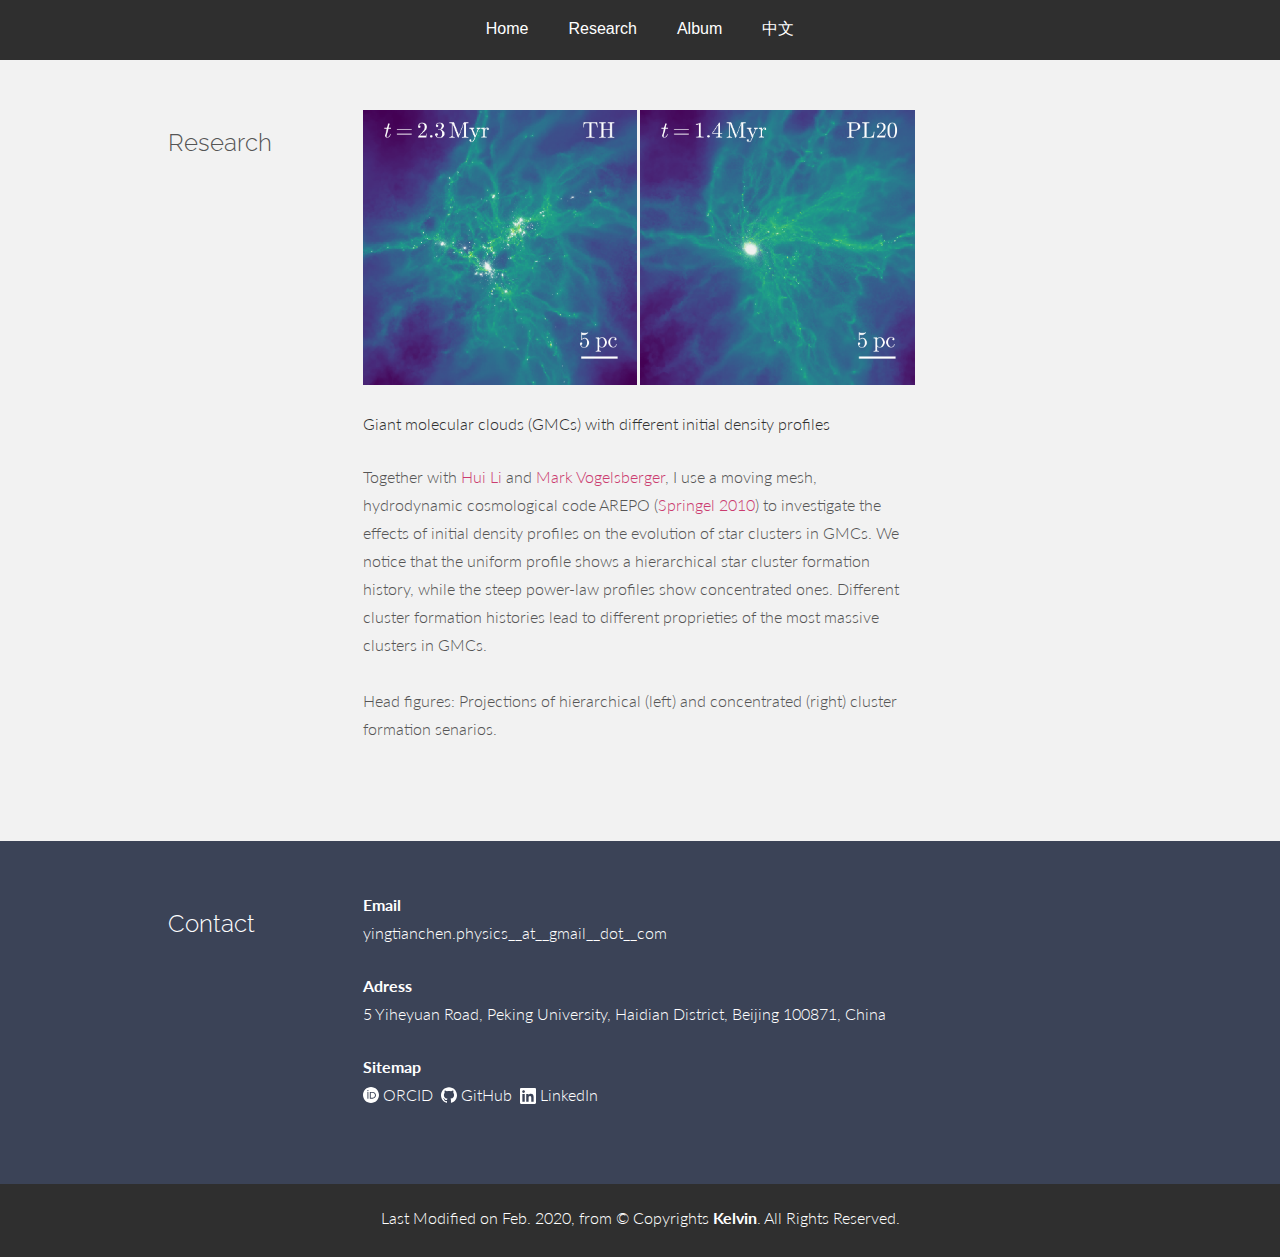
<file: research.html>
<!DOCTYPE html>
<html lang="en">
<head>
  <meta charset="utf-8">
  <title>Bill Chen Research</title>
  <meta content="width=device-width, initial-scale=1.0" name="viewport">
  <meta content="" name="keywords">
  <meta content="" name="description">

  <!-- Favicons -->
  <link href="img/icon.svg" rel="icon">
  <link href="img/icon.svg" rel="apple-touch-icon">

  <!-- Google Fonts -->
  <link href="https://fonts.googleapis.com/css?family=Lato:300,400,700,300italic,400italic|Raleway:400,300,700" rel="stylesheet">

  <!-- Bootstrap CSS File -->
  <link href="lib/bootstrap/css/bootstrap.min.css" rel="stylesheet">

  <!-- Libraries CSS Files -->
  <link href="lib/font-awesome/css/font-awesome.min.css" rel="stylesheet">

  <!-- Main Stylesheet File -->
  <link href="css/style.css" rel="stylesheet">

  <style type="text/css">.desc {margin-top: 60px;}</style>

</head>

<body data-spy="scroll" data-offset="64" data-target="#section-topbar">

  <div id="section-topbar">
    <div id="topbar-inner">
      <div class="container">
        <div class="row">
          <div class="dropdown">
            <ul id="nav" class="nav">
              <li class="menu-item"><a href="./index.html">Home</a></li>
              <li class="menu-item"><a href="./research.html">Research</a></li>
              <li class="menu-item"><a href="./album.html">Album</a></li>
              <!--<li class="menu-item"><a href="./doc/CV-YingtianChen.pdf">CV</a></li>-->
              <li class="menu-item"><a href="./index-CN.html">中文</a></li>
            </ul>
            <!--/ uL#nav -->
          </div>
          <!-- /.dropdown -->

          <div class="clear"></div>
        </div>
        <!--/.row -->
      </div>
      <!--/.container -->

      <div class="clear"></div>
    </div>
    <!--/ #topbar-inner -->
  </div>
  <!--/ #section-topbar -->



  <section id="work" name="work">
    <!--PORTFOLIO DESCRIPTION -->
    <div class="container desc">
      <div class="row">
        <div class="col-lg-2 col-lg-offset-1">
          <h3>Research</h3><br/>
        </div>
        <div class="col-lg-6">
          <table><tr>
            <td><p><img class="img-responsive" src="img/research/prj-TH.png" border=0 width="99%"></p></td>
            <td><p><img class="img-responsive" src="img/research/prj-PL20.png" border=0 width="99%"></p></td>
          </tr></table>
          <p>Giant molecular clouds (GMCs) with different initial density profiles</p>
          <p>
            <more>
              Together with <a href="https://lihui870222.github.io/">Hui Li</a> and <a href="http://web.mit.edu/physics/people/faculty/vogelsberger_mark.html">Mark Vogelsberger</a>, I use a moving mesh, hydrodynamic cosmological code AREPO (<a href="https://academic.oup.com/mnras/article/401/2/791/1147356">Springel 2010</a>) to investigate the effects of initial density profiles on the evolution of star clusters in GMCs. We notice that the uniform profile shows a hierarchical star cluster formation history, while the steep power-law profiles show concentrated ones. Different cluster formation histories lead to different proprieties of the most massive clusters in GMCs.<br/><br/>
              Head figures: Projections of hierarchical (left) and concentrated (right) cluster formation senarios.
              <br/><br/>
            </more>
          </p>
        </div>

        <!--
        <div class="col-lg-6 col-lg-offset-3">
          <p><img class="img-responsive" src="img/port02.jpg" alt=""></p>
        </div>
        <div class="col-lg-3">
          <p>SANKEY</p>
          <p>
            <more>Lorem Ipsum is simply dummy text of the printing and typesetting industry. Lorem Ipsum has been the industry's standard dummy text ever since the 1500s, when an unknown printer took a galley of type and scrambled it to make a type specimen book.<br/><br/>
              <sm><i class="icon-tag"></i> front-end</sm>
            </more>
          </p>
        </div>

        <div class="col-lg-6 col-lg-offset-3">
          <p><img class="img-responsive" src="img/port03.jpg" alt=""></p>
        </div>
        <div class="col-lg-3">
          <p>WE GROW</p>
          <p>
            <more>Lorem Ipsum is simply dummy text of the printing and typesetting industry. Lorem Ipsum has been the industry's standard dummy text ever since the 1500s, when an unknown printer took a galley of type and scrambled it to make a type specimen book.<br/><br/>
              <sm><i class="icon-tag"></i> web design</sm>
            </more>
          </p>
        </div>
        -->

      </div>
      <!--/.row -->
      <br>
      <br>
    </div>
    <!--/.container -->
  </section>

  <section id="contact" name="contact">
    <!--FOOTER DESCRIPTION -->
    <div id="footwrap">
      <div class="container">
        <div class="row">

          <div class="col-lg-2 col-lg-offset-1">
            <h3>Contact</h3><br/>
          </div>
          <div class="col-lg-6">
            <p>
              <t>Email</t><br/> yingtianchen.physics__at__gmail__dot__com <br/>
            </p>
            <p>
              <t>Adress</t><br/> 5 Yiheyuan Road, Peking University, Haidian District, Beijing 100871, China <br/>
            </p>
            <p>
              <t>Sitemap</t><br/>
              <a href="https://orcid.org/0000-0002-5970-2563"><img border="0" src="./img/orcid.svg" width=16 style="margin-bottom: 5px"></a> ORCID&nbsp;
              <a href="https://github.com/EnthalpyBill"><img border="0" src="./img/github.svg" width=16 style="margin-bottom: 5px"></a> GitHub&nbsp;
              <a href="https://www.linkedin.com/in/yingtianchen/"><img border="0" src="./img/linkedin.svg" width=16 style="margin-bottom: 3px"></a> LinkedIn
              <br/>
          </div>
        </div>
        <!--/.row -->
      </div>
      <!--/.container -->
    </div>
    <!--/ #footer -->
  </section>

  <div id="copyrights">
    <div class="container">
      <p>
        Last Modified on Feb. 2020, from &copy; Copyrights <strong>Kelvin</strong>. All Rights Reserved.
      </p>
      <div class="credits">

      </div>
    </div>
  </div>

  <!-- JavaScript Libraries -->
  <script src="lib/jquery/jquery.min.js"></script>
  <script src="lib/bootstrap/js/bootstrap.min.js"></script>
  <script src="lib/php-mail-form/validate.js"></script>
  <script src="lib/chart/chart.js"></script>
  <script src="lib/easing/easing.min.js"></script>

  <!-- Template Main Javascript File -->
  <script src="js/main.js"></script>

</body>
</html>
</file>
<file: css/style.css>
body {
  background-color: #f2f2f2;
  font-family: "Lato", "SimSun";
  font-weight: 300;
  font-size: 16px;
  color: #555;
  -webkit-font-smoothing: antialiased;
  -webkit-overflow-scrolling: touch;
}

/* Titles */

h1, h2, h3, h4, h5, h6 {
  font-family: "Raleway", "SimSun";
  font-weight: 300;
  color: #555;
}

/* Paragraph & Typographic */

p {
  line-height: 28px;
  margin-bottom: 25px;
}

.centered {
  text-align: center;
}

/* Links */

a {
  color: #cb3c6f;
  word-wrap: break-word;
  -webkit-transition: color 0.1s ease-in, background 0.1s ease-in;
  -moz-transition: color 0.1s ease-in, background 0.1s ease-in;
  -ms-transition: color 0.1s ease-in, background 0.1s ease-in;
  -o-transition: color 0.1s ease-in, background 0.1s ease-in;
  transition: color 0.1s ease-in, background 0.1s ease-in;
}

a:hover, a:focus {
  color: #7b7b7b;
  text-decoration: none;
  outline: 0;
}

a:before, a:after {
  -webkit-transition: color 0.1s ease-in, background 0.1s ease-in;
  -moz-transition: color 0.1s ease-in, background 0.1s ease-in;
  -ms-transition: color 0.1s ease-in, background 0.1s ease-in;
  -o-transition: color 0.1s ease-in, background 0.1s ease-in;
  transition: color 0.1s ease-in, background 0.1s ease-in;
}

hr {
  display: block;
  height: 1px;
  border: 0;
  border-top: 1px solid #ccc;
  margin: 1em 0;
  padding: 0;
}

/*---------------------------------------------------
3.1 Topbar
---------------------------------------------------*/

#section-topbar {
  position: fixed;
  top: 0;
  left: 0;
  right: 0;
  z-index: 10000;
  overflow: visible;
  font: normal 16px/24px 'Open Sans', "Helvetica Neue", Helvetica, Arial, sans-serif;
}

#section-topbar a {
  color: #fff;
}

#topbar-inner {
  background: #2f2f2f;
  line-height: 0;
  text-align: center;
}

/*
Top Bar

By default, top navigation bar uses "fixed" position
*/

#section-topbar ul#nav {
  display: inline-block;
  position: relative;
  margin: 0;
  padding: 0;
  border-right: 0px solid #2f2f2f;
  /* For IE, the outcast */
  zoom: 1;
  *display: inline;
}

#section-topbar ul#nav>li {
  display: block;
  float: left;
  padding: 0;
}

#section-topbar ul#nav a {
  display: block;
  font: normal 16px/18px "Helvetica Neue", Helvetica, Arial, sans-serif;
  text-decoration: none;
  padding: 20px 20px 20px 20px;
  min-height: 60px;
  border-left: 0px solid #2f2f2f;
}

#section-topbar ul#nav a:focus {
  background: #2f2f2f;
  text-decoration: none;
  border-left: 0px solid #2f2f2f;
}

#section-topbar ul#nav a:hover {
  background: #cb3c6f;
  text-decoration: none;
  border-left: 0px solid #2f2f2f;
}

#section-topbar ul#nav .active a {
  background: #cb3c6f;
  border-left: 0px solid #2f2f2f;
}

#section-topbar ul#nav .active a:hover {
  background: #cb3c6f;
}

#section-topbar i {
  font-size: 25px;
}

/*---------------------------------------------------
SECTION WRAPS
---------------------------------------------------*/

/* Header Wrap */

#headerwrap {
  background: url(../img/head.png) no-repeat center top;
  margin-top: 60px;
  padding-top: 140px;
  text-align: center;
  background-attachment: relative;
  background-position: center center;
  min-height: 600px;
  width: 100%;
  -webkit-background-size: 100%;
  -moz-background-size: 100%;
  -o-background-size: 100%;
  background-size: 100%;
  -webkit-background-size: cover;
  -moz-background-size: cover;
  -o-background-size: cover;
  background-size: cover;
}

#headerwrap h1 {
  font-size: 72px;
  font-family: "Raleway", "SimSun";
  color: white;
}

#headerwrap h3 {
  font-size: 24px;
  font-family: "Raleway", "SimSun";
  color: white;
}

/* Intnro Wrap */

#intro {
  background: #3b4357;
  padding-top: 60px;
  padding-bottom: 60px;
  color: white;
}

#intro h3, p {
  color: white;
}

#intro i {
  color: white;
  font-size: 20px;
  padding-right: 8px;
  vertical-align: middle;
}

#skillswrap {
  background: #3b4357;
  padding-top: 60px;
  padding-bottom: 60px;
  color: white;
}

#skillswrap h3, p {
  color: white;
}

#footwrap {
  background: #3b4357;
  padding-top: 50px;
  padding-bottom: 50px;
}

#footwrap p {
  color: white;
}

#footwrap h3 {
  color: white;
}

#footwrap t {
  font-weight: 700;
}

#footwrap i {
  padding-right: 8px;
  color: #1abc9c;
}

/* Copyright Wrap */

#copyrights {
  background: #2f2f2f;
  padding: 20px 0;
  text-align: center;
  color: #fff;
  font-size: 16px;
}

#copyrights p {
  margin: 0 0 5px 0;
}

.credits {
  color: #999;
}

/* Global Values */

.desc {
  padding-top: 50px;
}

.desc p {
  color: #2f2f2f;
}

.desc t {
  font-weight: 700;
}

.desc imp {
  padding: 6px;
  color: white;
  background: #3b4357;
}

.desc more {
  color: #555;
}

sm {
  font-size: 16px;
}

/* Contact Form */

.contact-form label {
  color: #999;
}

.contact-form input, .contact-form textarea {
  padding: 10px 12px;
  border-radius: 0;
  box-shadow: none;
  font-size: 14px;
  height: auto;
}

.contact-form .form-send {
  text-align: center;
}

.contact-form .form-send button {
  background: #44bbaa;
  border: 0;
  padding: 10px 30px;
  color: #fff;
  transition: 0.4s;
  cursor: pointer;
}

.contact-form .form-send button:hover {
  background: #23c8b1;
}

.contact-form .validate {
  display: none;
  color: red;
  margin: 0 0 15px 0;
  font-weight: 400;
  font-size: 13px;
}

.contact-form .loading {
  display: none;
  color: #555;
  background: #fff;
  text-align: center;
  padding: 15px;
  margin: 15px 0;
}

.contact-form .loading:before {
  content: "";
  display: inline-block;
  border-radius: 50%;
  width: 24px;
  height: 24px;
  border: 3px solid #18d26e;
  border-top-color: #eee;
  -webkit-animation: animate-loading 1s linear infinite;
  animation: animate-loading 1s linear infinite;
}

@-webkit-keyframes animate-loading {
  0% {
    -webkit-transform: rotate(0deg);
    transform: rotate(0deg);
  }

  100% {
    -webkit-transform: rotate(360deg);
    transform: rotate(360deg);
  }
}

@keyframes animate-loading {
  0% {
    -webkit-transform: rotate(0deg);
    transform: rotate(0deg);
  }

  100% {
    -webkit-transform: rotate(360deg);
    transform: rotate(360deg);
  }
}

.contact-form .error-message {
  display: none;
  color: #fff;
  background: #ed3c0d;
  text-align: center;
  padding: 15px;
  font-weight: 600;
  margin: 15px 0;
}

.contact-form .sent-message {
  display: none;
  color: #fff;
  background: #18d26e;
  text-align: center;
  padding: 15px;
  font-weight: 600;
  margin: 15px 0;
}
</file>
<file: css/style-CN.css>
body {
  background-color: #f2f2f2;
  font-family: "Lato", "SimSun";
  font-weight: 300;
  font-size: 16px;
  color: #555;
  -webkit-font-smoothing: antialiased;
  -webkit-overflow-scrolling: touch;
}

/* Titles */

h1, h2, h3, h4, h5, h6 {
  font-family: "Raleway";
  font-weight: 300;
  color: #555;
}

/* Paragraph & Typographic */

p {
  line-height: 28px;
  margin-bottom: 25px;
}

.centered {
  text-align: center;
}

/* Links */

a {
  color: #cb3c6f;
  word-wrap: break-word;
  -webkit-transition: color 0.1s ease-in, background 0.1s ease-in;
  -moz-transition: color 0.1s ease-in, background 0.1s ease-in;
  -ms-transition: color 0.1s ease-in, background 0.1s ease-in;
  -o-transition: color 0.1s ease-in, background 0.1s ease-in;
  transition: color 0.1s ease-in, background 0.1s ease-in;
}

a:hover, a:focus {
  color: #7b7b7b;
  text-decoration: none;
  outline: 0;
}

a:before, a:after {
  -webkit-transition: color 0.1s ease-in, background 0.1s ease-in;
  -moz-transition: color 0.1s ease-in, background 0.1s ease-in;
  -ms-transition: color 0.1s ease-in, background 0.1s ease-in;
  -o-transition: color 0.1s ease-in, background 0.1s ease-in;
  transition: color 0.1s ease-in, background 0.1s ease-in;
}

hr {
  display: block;
  height: 1px;
  border: 0;
  border-top: 1px solid #ccc;
  margin: 1em 0;
  padding: 0;
}

/*---------------------------------------------------
3.1 Topbar
---------------------------------------------------*/

#section-topbar {
  position: fixed;
  top: 0;
  left: 0;
  right: 0;
  z-index: 10000;
  overflow: visible;
  font: normal 16px/24px 'Open Sans', "Helvetica Neue", Helvetica, Arial, sans-serif;
}

#section-topbar a {
  color: #fff;
}

#topbar-inner {
  background: #2f2f2f;
  line-height: 0;
  text-align: center;
}

/*
Top Bar

By default, top navigation bar uses "fixed" position
*/

#section-topbar ul#nav {
  display: inline-block;
  position: relative;
  margin: 0;
  padding: 0;
  border-right: 0px solid #2f2f2f;
  /* For IE, the outcast */
  zoom: 1;
  *display: inline;
}

#section-topbar ul#nav>li {
  display: block;
  float: left;
  padding: 0;
}

#section-topbar ul#nav a {
  display: block;
  font: normal 16px/18px "Helvetica Neue", Helvetica, Arial, sans-serif;
  text-decoration: none;
  padding: 20px 20px 20px 20px;
  min-height: 60px;
  border-left: 0px solid #2f2f2f;
}

#section-topbar ul#nav a:focus {
  background: #2f2f2f;
  text-decoration: none;
  border-left: 0px solid #2f2f2f;
}

#section-topbar ul#nav a:hover {
  background: #cb3c6f;
  text-decoration: none;
  border-left: 0px solid #2f2f2f;
}

#section-topbar ul#nav .active a {
  background: #cb3c6f;
  border-left: 0px solid #2f2f2f;
}

#section-topbar ul#nav .active a:hover {
  background: #cb3c6f;
}

#section-topbar i {
  font-size: 25px;
}

/*---------------------------------------------------
SECTION WRAPS
---------------------------------------------------*/

/* Header Wrap */

#headerwrap {
  background: url(../img/head.png) no-repeat center top;
  margin-top: 60px;
  padding-top: 140px;
  text-align: center;
  background-attachment: relative;
  background-position: center center;
  min-height: 600px;
  width: 100%;
  -webkit-background-size: 100%;
  -moz-background-size: 100%;
  -o-background-size: 100%;
  background-size: 100%;
  -webkit-background-size: cover;
  -moz-background-size: cover;
  -o-background-size: cover;
  background-size: cover;
}

#headerwrap h1 {
  font-size: 72px;
  font-family: "Raleway", "SimSun";
  color: white;
}

#headerwrap h3 {
  font-size: 24px;
  font-family: "Raleway", "SimSun";
  color: white;
}

/* Intnro Wrap */

#intro {
  background: #3b4357;
  padding-top: 60px;
  padding-bottom: 60px;
  color: white;
}

#intro h3, p {
  color: white;
}

#intro i {
  color: white;
  font-size: 20px;
  padding-right: 8px;
  vertical-align: middle;
}

#skillswrap {
  background: #3b4357;
  padding-top: 60px;
  padding-bottom: 60px;
  color: white;
}

#skillswrap h3, p {
  color: white;
}

#footwrap {
  background: #3b4357;
  padding-top: 50px;
  padding-bottom: 50px;
}

#footwrap p {
  color: white;
}

#footwrap h3 {
  color: white;
}

#footwrap t {
  font-weight: 700;
}

#footwrap i {
  padding-right: 8px;
  color: #1abc9c;
}

/* Copyright Wrap */

#copyrights {
  background: #2f2f2f;
  padding: 20px 0;
  text-align: center;
  color: #fff;
  font-size: 16px;
}

#copyrights p {
  margin: 0 0 5px 0;
}

.credits {
  color: #999;
}

/* Global Values */

.desc {
  padding-top: 50px;
}

.desc p {
  color: #2f2f2f;
}

.desc t {
  font-weight: 700;
}

.desc imp {
  padding: 6px;
  color: white;
  background: #3b4357;
}

.desc more {
  color: #555;
}

sm {
  font-size: 14px;
}

/* Contact Form */

.contact-form label {
  color: #999;
}

.contact-form input, .contact-form textarea {
  padding: 10px 12px;
  border-radius: 0;
  box-shadow: none;
  font-size: 14px;
  height: auto;
}

.contact-form .form-send {
  text-align: center;
}

.contact-form .form-send button {
  background: #44bbaa;
  border: 0;
  padding: 10px 30px;
  color: #fff;
  transition: 0.4s;
  cursor: pointer;
}

.contact-form .form-send button:hover {
  background: #23c8b1;
}

.contact-form .validate {
  display: none;
  color: red;
  margin: 0 0 15px 0;
  font-weight: 400;
  font-size: 13px;
}

.contact-form .loading {
  display: none;
  color: #555;
  background: #fff;
  text-align: center;
  padding: 15px;
  margin: 15px 0;
}

.contact-form .loading:before {
  content: "";
  display: inline-block;
  border-radius: 50%;
  width: 24px;
  height: 24px;
  border: 3px solid #18d26e;
  border-top-color: #eee;
  -webkit-animation: animate-loading 1s linear infinite;
  animation: animate-loading 1s linear infinite;
}

@-webkit-keyframes animate-loading {
  0% {
    -webkit-transform: rotate(0deg);
    transform: rotate(0deg);
  }

  100% {
    -webkit-transform: rotate(360deg);
    transform: rotate(360deg);
  }
}

@keyframes animate-loading {
  0% {
    -webkit-transform: rotate(0deg);
    transform: rotate(0deg);
  }

  100% {
    -webkit-transform: rotate(360deg);
    transform: rotate(360deg);
  }
}

.contact-form .error-message {
  display: none;
  color: #fff;
  background: #ed3c0d;
  text-align: center;
  padding: 15px;
  font-weight: 600;
  margin: 15px 0;
}

.contact-form .sent-message {
  display: none;
  color: #fff;
  background: #18d26e;
  text-align: center;
  padding: 15px;
  font-weight: 600;
  margin: 15px 0;
}
</file>
